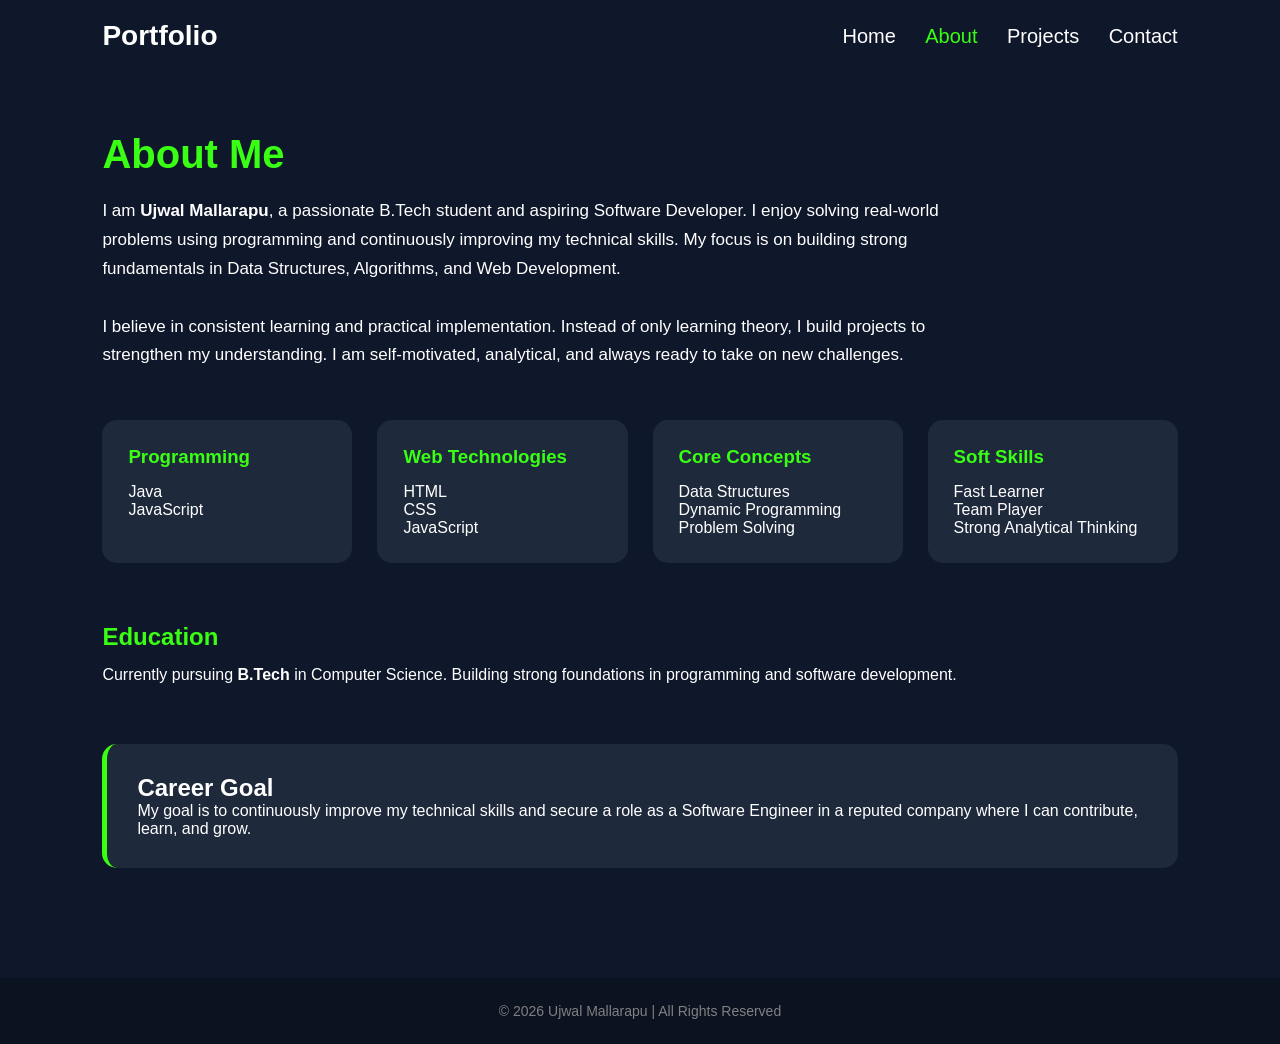
<file: about.html>
<!DOCTYPE html>
<html lang="en">
<head>
    <meta charset="UTF-8">
    <title>About | Ujwal Mallarapu</title>
    <meta name="viewport" content="width=device-width, initial-scale=1.0">

    <style>
        *{
            margin:0;
            padding:0;
            box-sizing:border-box;
            font-family: 'Segoe UI', sans-serif;
        }

        body{
            background: #0f172a;
            color: white;
        }

        header{
            display:flex;
            justify-content:space-between;
            align-items:center;
            padding:20px 8%;
        }

        header h2{
            font-size:28px;
            font-weight: 600;
        }

        nav a{
            text-decoration:none;
            color:white;
            margin-left:25px;
            font-size:20px;
            font-weight: 500;
            transition:0.3s;
        }

        nav a:hover{
            color:#39ff14;
        }

        .about-section{
            padding:60px 8%;
        }

        .about-title{
            font-size:40px;
            margin-bottom:20px;
            color:#39ff14;
        }

        .about-content{
            max-width:900px;
            line-height:1.7;
            font-size:17px;
            margin-bottom:50px;
        }

        .skills{
            display:grid;
            grid-template-columns:repeat(auto-fit,minmax(220px,1fr));
            gap:25px;
            margin-bottom:60px;
        }

        .skill-box{
            background:#1e293b;
            padding:25px;
            border-radius:15px;
            transition:0.3s;
            border:1px solid transparent;
        }

        .skill-box:hover{
            transform:translateY(-8px);
            border:1px solid #39ff14;
        }

        .skill-box h3{
            margin-bottom:15px;
            color:#39ff14;
        }

        .education{
            margin-bottom:60px;
        }

        .education h2{
            color:#39ff14;
            margin-bottom:15px;
        }

        .goal{
            background:#1e293b;
            padding:30px;
            border-radius:15px;
            border-left:5px solid #39ff14;
        }

        footer{
            text-align:center;
            padding:25px;
            background:#0b1220;
            margin-top:50px;
            font-size:14px;
            color:gray;
        }
    </style>
</head>

<body>

<header>
    <h2>Portfolio</h2>
    <nav>
        <a href="index.html">Home</a>
        <a href="about.html" style="color:#39ff14;">About</a>
        <a href="project.html">Projects</a>
        <a href="contact.html">Contact</a>
    </nav>
</header>

<section class="about-section">

    <h1 class="about-title">About Me</h1>

    <div class="about-content">
        <p>
            I am <strong>Ujwal Mallarapu</strong>, a passionate B.Tech student and aspiring Software Developer.
            I enjoy solving real-world problems using programming and continuously improving my technical skills.
            My focus is on building strong fundamentals in Data Structures, Algorithms, and Web Development.
        </p>
        <br>
        <p>
            I believe in consistent learning and practical implementation. Instead of only learning theory,
            I build projects to strengthen my understanding. I am self-motivated, analytical, and always
            ready to take on new challenges.
        </p>
    </div>

    <div class="skills">
        <div class="skill-box">
            <h3>Programming</h3>
            <p>Java</p>
            <p>JavaScript</p>
        </div>

        <div class="skill-box">
            <h3>Web Technologies</h3>
            <p>HTML</p>
            <p>CSS</p>
            <p>JavaScript</p>
        </div>

        <div class="skill-box">
            <h3>Core Concepts</h3>
            <p>Data Structures</p>
            <p>Dynamic Programming</p>
            <p>Problem Solving</p>
        </div>

        <div class="skill-box">
            <h3>Soft Skills</h3>
            <p>Fast Learner</p>
            <p>Team Player</p>
            <p>Strong Analytical Thinking</p>
        </div>
    </div>

    <div class="education">
        <h2>Education</h2>
        <p>
            Currently pursuing <strong>B.Tech</strong> in Computer Science.
            Building strong foundations in programming and software development.
        </p>
    </div>

    <div class="goal">
        <h2>Career Goal</h2>
        <p>
            My goal is to continuously improve my technical skills and secure a role as a
            Software Engineer in a reputed company where I can contribute, learn, and grow.
        </p>
    </div>

</section>

<footer>
    © 2026 Ujwal Mallarapu | All Rights Reserved
</footer>

</body>
</html>
</file>
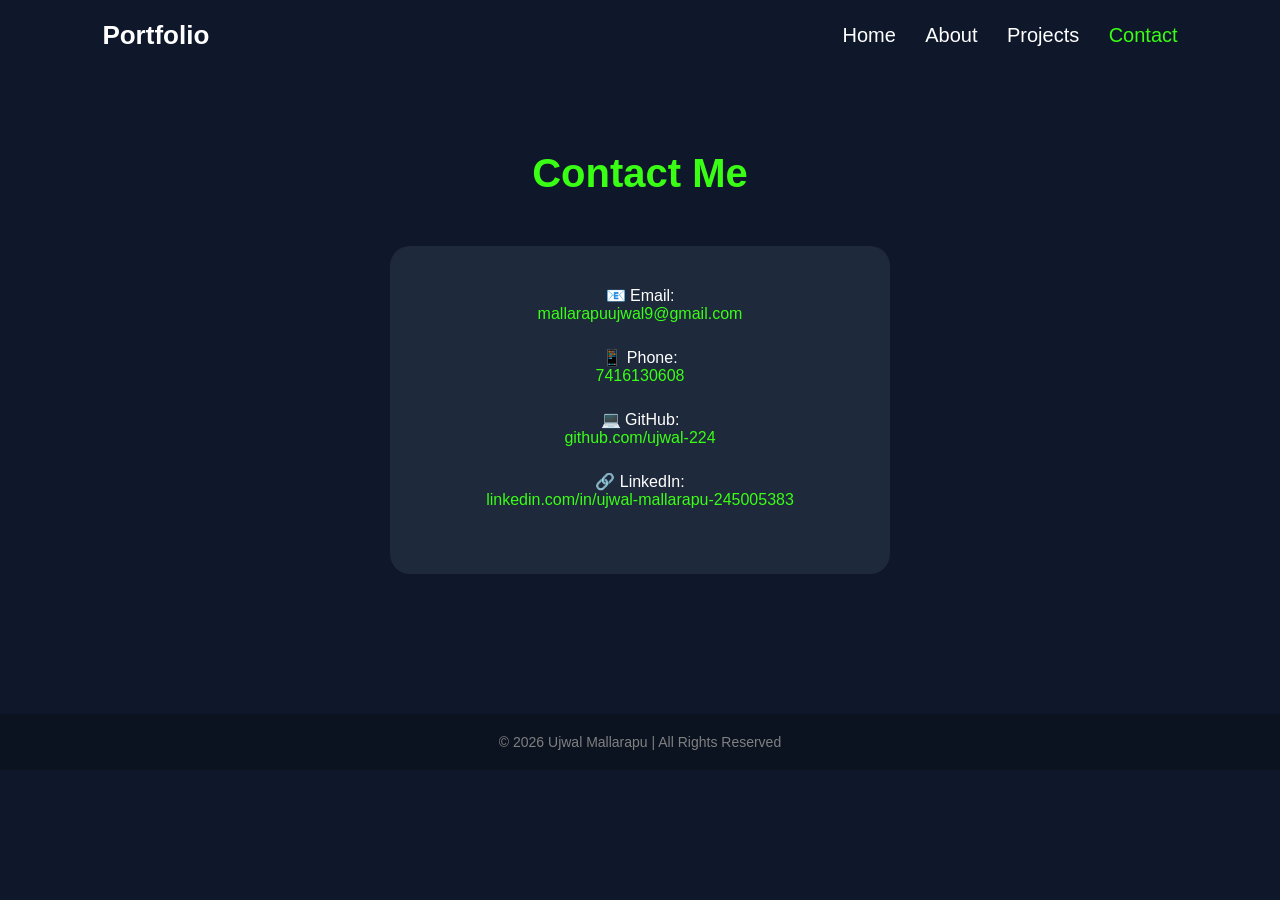
<file: contact.html>
<!DOCTYPE html>
<html lang="en">
<head>
    <meta charset="UTF-8">
    <title>Contact | Ujwal Mallarapu</title>
    <meta name="viewport" content="width=device-width, initial-scale=1.0">

    <style>
        *{
            margin:0;
            padding:0;
            box-sizing:border-box;
            font-family:'Segoe UI', sans-serif;
        }

        body{
            background:#0f172a;
            color:white;
        }

        header{
            display:flex;
            justify-content:space-between;
            align-items:center;
            padding:20px 8%;
        }

        header h2{
            font-size:26px;
        }

        nav a{
            text-decoration:none;
            color:white;
            font-size: 20px;
            font-weight: 500;
            margin-left:25px;
            transition:0.3s;
        }

        nav a:hover{
            color:#39ff14;
        }

        .active{
            color:#39ff14;
        }

        .contact-section{
            padding:80px 8%;
            text-align:center;
        }

        .contact-title{
            font-size:40px;
            color:#39ff14;
            margin-bottom:50px;
        }

        .contact-card{
            max-width:500px;
            margin:auto;
            background:#1e293b;
            padding:40px;
            border-radius:20px;
            transition:0.4s;
        }

        .contact-card:hover{
            box-shadow:0 0 25px rgba(57,255,20,0.2);
        }

        .contact-item{
            margin-bottom:25px;
            font-size:16px;
        }

        .contact-item a{
            color:#39ff14;
            text-decoration:none;
        }

        .contact-item a:hover{
            text-decoration:underline;
        }

        footer{
            text-align:center;
            padding:20px;
            background:#0b1220;
            margin-top:60px;
            font-size:14px;
            color:gray;
        }
    </style>
</head>

<body>

<header>
    <h2>Portfolio</h2>
    <nav>
        <a href="index.html">Home</a>
        <a href="about.html">About</a>
        <a href="project.html">Projects</a>
        <a href="contact.html" class="active">Contact</a>
    </nav>
</header>

<section class="contact-section">

    <h1 class="contact-title">Contact Me</h1>

    <div class="contact-card">

        <div class="contact-item">
            📧 Email:<br>
            <a href="mailto:mallarapuujwal9@gmail.com">
                mallarapuujwal9@gmail.com
            </a>
        </div>

        <div class="contact-item">
            📱 Phone:<br>
            <a href="tel:7416130608">
                7416130608
            </a>
        </div>

        <div class="contact-item">
            💻 GitHub:<br>
            <a href="https://github.com/ujwal-224" target="_blank">
                github.com/ujwal-224
            </a>
        </div>

        <div class="contact-item">
            🔗 LinkedIn:<br>
            <a href="https://www.linkedin.com/in/ujwal-mallarapu-245005383" target="_blank">
                linkedin.com/in/ujwal-mallarapu-245005383
            </a>
        </div>

    </div>

</section>

<footer>
    © 2026 Ujwal Mallarapu | All Rights Reserved
</footer>

</body>
</html>
</file>
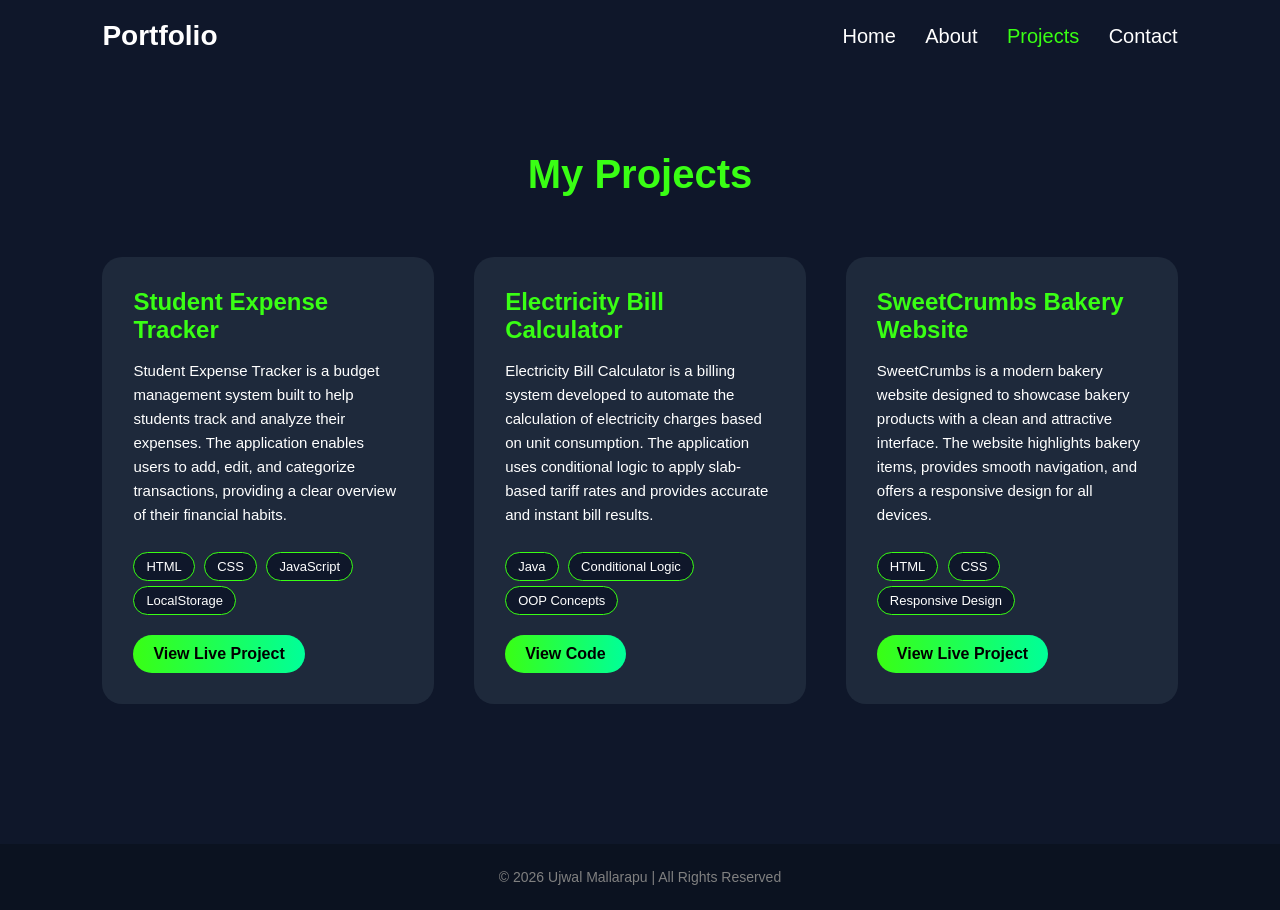
<file: project.html>
<!DOCTYPE html>
<html lang="en">
<head>
    <meta charset="UTF-8">
    <title>Projects | Ujwal Mallarapu</title>
    <meta name="viewport" content="width=device-width, initial-scale=1.0">

    <style>
        *{
            margin:0;
            padding:0;
            box-sizing:border-box;
            font-family:'Segoe UI', sans-serif;
        }

        body{
            background:#0f172a;
            color:white;
        }

        header{
            display:flex;
            justify-content:space-between;
            align-items:center;
            padding:20px 8%;
        }

        header h2{
            font-size:28px;
        }

        nav a{
            text-decoration:none;
            color:white;
            margin-left:25px;
            font-size:20px;
            font-weight: 500;
            transition:0.3s;
        }

        nav a:hover{
            color:#39ff14;
        }

        .active{
            color:#39ff14;
        }

        .projects-section{
            padding:80px 8%;
        }

        .projects-title{
            font-size:40px;
            color:#39ff14;
            margin-bottom:60px;
            text-align:center;
        }

        .projects-container{
            display:grid;
            grid-template-columns:repeat(auto-fit,minmax(320px,1fr));
            gap:40px;
        }

        .project-card{
            background:#1e293b;
            padding:30px;
            border-radius:20px;
            transition:0.4s;
            border:1px solid transparent;
        }

        .project-card:hover{
            transform:translateY(-10px);
            border:1px solid #39ff14;
            box-shadow:0 0 20px rgba(57,255,20,0.2);
        }

        .project-card h2{
            color:#39ff14;
            margin-bottom:15px;
        }

        .project-card p{
            line-height:1.6;
            margin-bottom:20px;
            font-size:15px;
        }

        .tech{
            margin-bottom:20px;
        }

        .tech span{
            display:inline-block;
            background:#0f172a;
            padding:6px 12px;
            margin:5px 5px 0 0;
            border-radius:20px;
            font-size:13px;
            border:1px solid #39ff14;
        }

        .project-btn{
            display:inline-block;
            padding:10px 20px;
            background:linear-gradient(90deg,#39ff14,#00ff99);
            color:black;
            text-decoration:none;
            border-radius:25px;
            font-weight:600;
            transition:0.3s;
        }

        .project-btn:hover{
            opacity:0.85;
        }

        footer{
            text-align:center;
            padding:25px;
            background:#0b1220;
            margin-top:60px;
            font-size:14px;
            color:gray;
        }

        @media(max-width:768px){
            .projects-title{
                font-size:32px;
            }
        }
    </style>
</head>

<body>

<header>
    <h2>Portfolio</h2>
    <nav>
        <a href="index.html">Home</a>
        <a href="about.html">About</a>
        <a href="projects.html" class="active">Projects</a>
        <a href="contact.html">Contact</a>
    </nav>
</header>

<section class="projects-section">

    <h1 class="projects-title">My Projects</h1>

    <div class="projects-container">

        <!-- Project 1 -->
        <div class="project-card">
            <h2>Student Expense Tracker</h2>
            <p>
                Student Expense Tracker is a budget management system built to help students 
                track and analyze their expenses. The application enables users to add, edit, 
                and categorize transactions, providing a clear overview of their financial habits.
            </p>

            <div class="tech">
                <span>HTML</span>
                <span>CSS</span>
                <span>JavaScript</span>
                <span>LocalStorage</span>
            </div>

            <a href="https://nityanara.github.io/Expense-Tracker/index.html" 
               target="_blank" 
               class="project-btn">
               View Live Project
            </a>
        </div>


        <!-- Project 2 -->
        <div class="project-card">
            <h2>Electricity Bill Calculator</h2>
            <p>
                Electricity Bill Calculator is a billing system developed to automate 
                the calculation of electricity charges based on unit consumption. 
                The application uses conditional logic to apply slab-based tariff rates 
                and provides accurate and instant bill results.
            </p>

            <div class="tech">
                <span>Java</span>
                <span>Conditional Logic</span>
                <span>OOP Concepts</span>
            </div>

            <a href="#" class="project-btn">
                View Code
            </a>
        </div>
        <!-- Project 3 -->
<div class="project-card">

    <h2>SweetCrumbs Bakery Website</h2>

    <p>
        SweetCrumbs is a modern bakery website designed to showcase bakery
        products with a clean and attractive interface. The website highlights
        bakery items, provides smooth navigation, and offers a responsive
        design for all devices.
    </p>

    <div class="tech">
        <span>HTML</span>
        <span>CSS</span>
        <span>Responsive Design</span>
    </div>

    <a href="https://ujwal-224.github.io/SweetCrumbs/" 
       target="_blank"
       class="project-btn">
       View Live Project
    </a>

</div>
    </div>

</section>

<footer>
    © 2026 Ujwal Mallarapu | All Rights Reserved
</footer>

</body>
</html>
</file>
